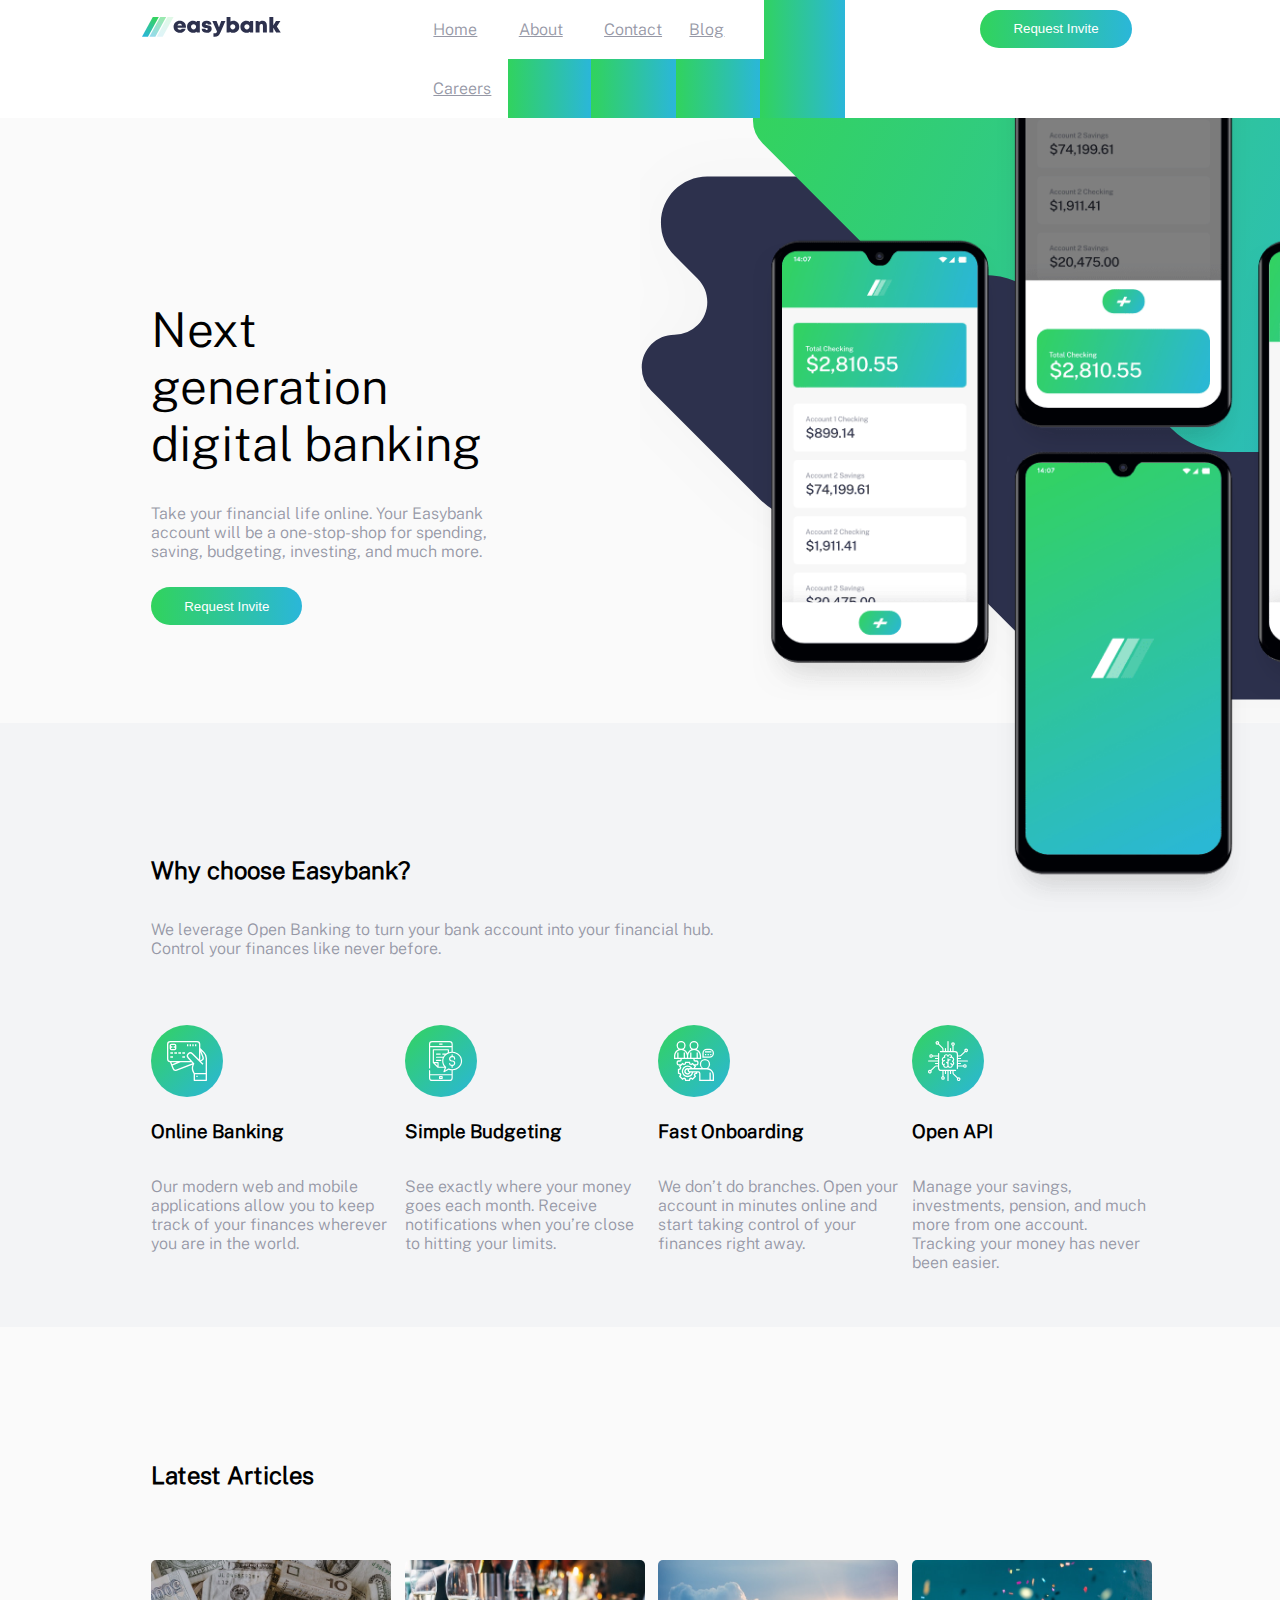
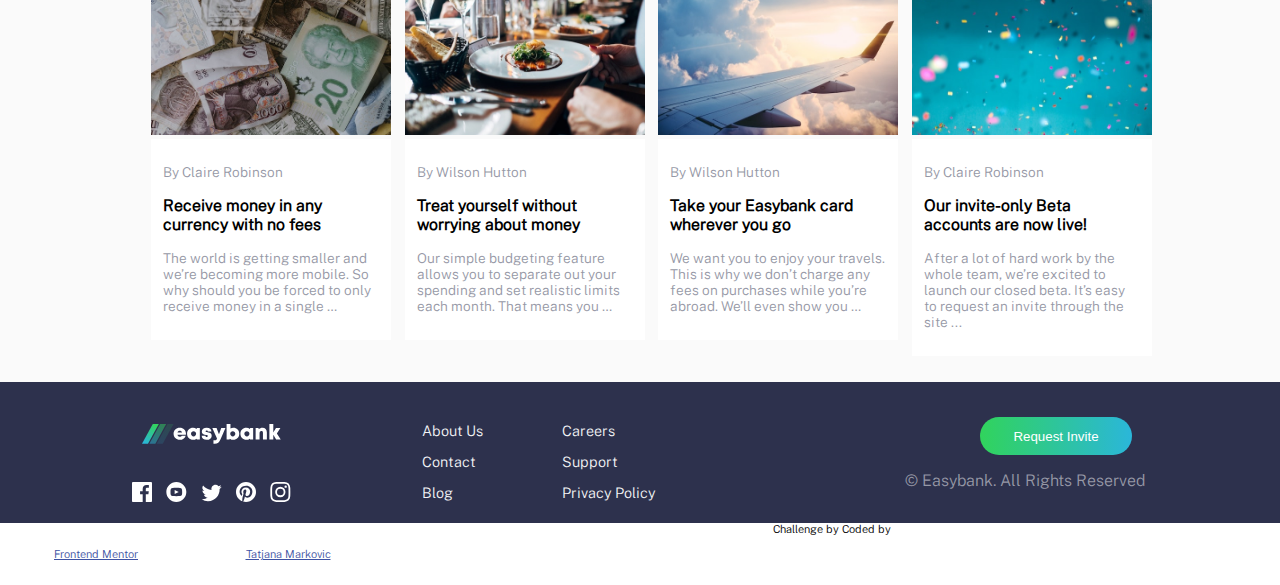
<file: index.html>
<!DOCTYPE html>
<html lang="en">
<head>
  <meta charset="UTF-8">
  <meta name="viewport" content="width=device-width, initial-scale=1.0"> <!-- displays site properly based on user's device -->

  <link rel="icon" type="image/png" sizes="32x32" href="./images/favicon-32x32.png">
  <link rel="stylesheet" href="main.css">
  <script type="text/javascript" src="js/openMenu.js"></script>
  <script type="text/javascript" src="js/closeMenu.js"></script>
  <title>Frontend Mentor | Easybank landing page</title>

  <!-- Feel free to remove these styles or customise in your own stylesheet 👍 -->
  <style>
    
  </style>
</head>
<body>
<div class="container">

  <!-----NAVIGATION------->
  <nav class="nav-flex-row">
    <div class="left" id="nav-left">
      <svg xmlns="http://www.w3.org/2000/svg" width="139" height="20"><defs><linearGradient id="a" x1="72.195%" x2="17.503%" y1="0%" y2="100%"><stop offset="0%" stop-color="#33D35E"/><stop offset="100%" stop-color="#2AB6D9"/></linearGradient></defs><g fill="none" fill-rule="evenodd"><path fill="#2D314D" fill-rule="nonzero" d="M37.754 15.847c2.852 0 5.152-1.622 5.952-4.216h-3.897c-.376.665-1.14 1.066-2.055 1.066-1.237 0-2.065-.674-2.32-1.978h8.44c.051-.352.081-.694.081-1.037 0-3.335-2.537-5.95-6.201-5.95-3.568 0-6.175 2.564-6.175 6.049 0 3.473 2.628 6.066 6.175 6.066zm2.344-7.297h-4.596c.317-1.129 1.11-1.749 2.252-1.749 1.181 0 2 .613 2.344 1.75zm10.946 7.296c1.32 0 2.5-.434 3.43-1.188l.336.804h3.027V4.093h-2.919l-.4.88c-.94-.775-2.135-1.222-3.474-1.222-3.476 0-5.961 2.505-5.961 6.026 0 3.533 2.485 6.07 5.961 6.07zm.524-3.467c-1.467 0-2.545-1.108-2.545-2.593 0-1.475 1.069-2.583 2.545-2.583 1.466 0 2.544 1.108 2.544 2.583 0 1.485-1.078 2.593-2.544 2.593zm13.123 3.467c3.02 0 5.025-1.554 5.025-3.93 0-2.883-2.387-3.256-4.183-3.575-1.08-.193-1.95-.344-1.95-.99 0-.527.422-.838 1.05-.838.71 0 1.197.337 1.197 1.063h3.667c-.044-2.303-1.92-3.843-4.816-3.843-2.912 0-4.854 1.47-4.854 3.75 0 2.757 2.337 3.289 4.1 3.574 1.092.181 1.952.368 1.952 1.024 0 .587-.543.88-1.116.88-.742 0-1.32-.383-1.32-1.214h-3.77c.036 2.463 1.919 4.1 5.018 4.1zm8.1 3.858c2.936 0 4.344-1.257 5.877-4.736l4.764-10.863h-4.206l-2.249 6.263-2.412-6.263H70.31l4.698 10.43c-.53 1.414-.983 1.804-2.48 1.804H71.45v3.365h1.341zm18.504-3.858c3.5 0 5.973-2.515 5.973-6.048S94.796 3.75 91.295 3.75a5.332 5.332 0 00-2.825.784V0H84.6v15.474h2.897l.37-.844c.923.771 2.102 1.216 3.428 1.216zm-.523-3.467c-1.467 0-2.545-1.108-2.545-2.58 0-1.486 1.078-2.594 2.545-2.594 1.466 0 2.544 1.108 2.544 2.593 0 1.473-1.087 2.58-2.544 2.58zm13.598 3.467c1.32 0 2.5-.434 3.43-1.188l.336.804h3.027V4.093h-2.918l-.401.88c-.939-.775-2.135-1.222-3.474-1.222-3.476 0-5.96 2.505-5.96 6.026 0 3.533 2.484 6.07 5.96 6.07zm.524-3.467c-1.467 0-2.545-1.108-2.545-2.593 0-1.475 1.07-2.583 2.545-2.583 1.467 0 2.545 1.108 2.545 2.583 0 1.485-1.078 2.593-2.545 2.593zm12.653 3.095V9.403c0-1.447.702-2.3 1.923-2.3.986 0 1.483.657 1.483 1.98v6.39h3.915V8.543c0-2.897-1.733-4.773-4.373-4.773-1.47 0-2.733.565-3.58 1.508l-.537-1.172h-2.747v11.369h3.916zm13.748 0v-4.808l2.848 4.808h4.616l-3.902-5.95 3.543-5.419h-4.397l-2.708 4.454V0h-3.916v15.474h3.916z"/><g fill="url(#a)"><path d="M10.802 0L0 19.704h5.986L16.789 0z"/><path opacity=".5" d="M18.171 0L7.368 19.704h5.986L24.157 0z"/>
        <path opacity=".15" d="M25.539 0L14.737 19.704h5.986L31.525 0z"/></g></g></svg>
    </div>
    <div id="nav-center">
      <a href="#">Home</a>
      <a href="#">About</a>
      <a href="#" >Contact</a>
      <a href="#" >Blog</a>
      <a href="#" >Careers</a>
    </div>
    <div class="nav right">
      <button>Request Invite</button>
    </div>
    <div onclick="openMenu()" class="hamburger">
      <svg xmlns="http://www.w3.org/2000/svg" width="24" height="11">
        <g fill="#2D314D" fill-rule="evenodd">
          <path d="M0 0h24v1H0zM0 5h24v1H0zM0 10h24v1H0z"/>
        </g>
    </svg>
    </div>
    <div onclick="closeMenu()" class="close">
      <svg xmlns="http://www.w3.org/2000/svg" width="18" height="19">
        <g fill="#2D314D" fill-rule="evenodd">
          <path d="M.868.661l16.97 16.97-.706.708L.162 1.369z"/>
          <path d="M.161 17.632L17.131.662l.708.706-16.97 16.97z"/>
        </g>
      </svg>
    </div>
  </nav> 
  
<!--------SECTION FIRST-------->
  <section class="section-first">
    <div class="section-first-div">
      <div class="section-first-div-content">
        <h1>Next generation digital banking</h1>
        <p>Take your financial life online. Your Easybank account will be a one-stop-shop 
          for spending, saving, budgeting, investing, and much more.</p>
        <button>  Request Invite</button>
      </div>  
    </div>
    <div class="section-first-div" id="section-first-div-img">
      <img class="section-first-img" src="./images/image-mockups.png">
     </div>    
  </section >
<!--------SECTION SECOND----------> 
  <section class="section-second">
    <div class="section-second-div">
      <div class="section-second-content1">
        <h2>Why choose Easybank?</h2>
      <p>
        We leverage Open Banking to turn your bank account into your financial hub.
         Control your finances like never before.    
      </p>
      </div>
    </div>

    <div class="section-second-div">

      <div class="section-second-content2">

        <div class="section-second-content">
          <div class="section-second-img">
            <img src="./images/icon-online.svg"/>
          </div>
          <h3>Online Banking</h3>
          <p>Our modern web and mobile applications allow you to keep track of your finances 
            wherever you are in the world.</p>
        </div>
        <div class="section-second-content">
          <div>
            <img src="./images/icon-budgeting.svg"/>
          </div>
          <h3>Simple Budgeting</h3>
          <p>
            See exactly where your money goes each month. Receive notifications when you’re 
            close to hitting your limits.</p>
        </div>
        <div class="section-second-content">
          <div>
            <img src="./images/icon-onboarding.svg"/>
          </div>
          <h3>Fast Onboarding</h3>
          <p>           
  We don’t do branches. Open your account in minutes online and start taking control 
  of your finances right away.
          </p>
        </div>
        <div class="section-second-content">
          <div>
            <img src="./images/icon-api.svg"/>
          </div>
          <h3>Open API</h3>
          <p>
            
  Manage your savings, investments, pension, and much more from one account. Tracking 
  your money has never been easier.
          </p>
        </div>
      </div>      
    </div>
  </section>
<!----------SECTION THRIRD--------->
  <section class="section-second" id="section-third">
    <div class="section-second-div">
      <div class="section-third-content1">
        <h2>Latest Articles</h2>      
      </div>
    </div>
    <div class="section-second-div" >

      <div class="section-third-content2">

        <div class="section-second-content third">
          <div>
            <img class="section-third-img" src="./images/image-currency.jpg"/>
          </div>
          <div class="section-third">
            <p>By Claire Robinson  </p>       
          
            <h3>Receive money in any currency with no fees</h3>
            <p>The world is getting smaller and we’re becoming more mobile. So why should you be 
            forced to only receive money in a single …</p>
          </div>  
        </div>

        <div class="section-second-content third">
          <div >
            <img class="section-third-img" src="./images/image-restaurant.jpg"/>
          </div>
          <div class="section-third">
            <p>By Wilson Hutton</p>  
            <h3>Treat yourself without worrying about money</h3>
            <p>
            Our simple budgeting feature allows you to separate out your spending and set 
            realistic limits each month. That means you …</p>
          </div>  
        </div>

        <div class="section-second-content third">
          <div>
            <img class="section-third-img" src="./images/image-plane.jpg"/>
          </div>
          <div class="section-third">
            <p>By Wilson Hutton</p>         
            <h3>Take your Easybank card wherever you go</h3>
            <p>           
            We want you to enjoy your travels. This is why we don’t charge any fees on purchases 
            while you’re abroad. We’ll even show you …
            </p>
          </div>  
        </div>
        <div class="section-second-content third">
          <div>
            <img class="section-third-img" src="./images/image-confetti.jpg"/>
          </div>
          <div class="section-third">
            <p>By Claire Robinson</p> 
  
            <h3>Our invite-only Beta accounts are now live!</h3>
            <p>After a lot of hard work by the whole team, we’re excited to launch our closed beta. 
            It’s easy to request an invite through the site ...
            </p>
          </div>  
        </div>
      </div>      
    </div>
  </section>

  <!----------FOOTER--------->
  <footer class="footer-flex-row">
    <div class="footer left ">
      
        <div>
         <svg xmlns="http://www.w3.org/2000/svg" width="139" height="20">
          <defs>
            <linearGradient id="a" x1="72.195%" x2="17.503%" y1="0%" y2="100%">
              <stop offset="0%" stop-color="#33D35E"/><stop offset="100%" stop-color="#2AB6D9"/>
            </linearGradient>
          </defs>
          <g fill="none" fill-rule="evenodd">
            <path fill="white" fill-rule="nonzero" d="M37.754 15.847c2.852 0 5.152-1.622 5.952-4.216h-3.897c-.376.665-1.14 1.066-2.055 1.066-1.237 0-2.065-.674-2.32-1.978h8.44c.051-.352.081-.694.081-1.037 0-3.335-2.537-5.95-6.201-5.95-3.568 0-6.175 2.564-6.175 6.049 0 3.473 2.628 6.066 6.175 6.066zm2.344-7.297h-4.596c.317-1.129 1.11-1.749 2.252-1.749 1.181 0 2 .613 2.344 1.75zm10.946 7.296c1.32 0 2.5-.434 3.43-1.188l.336.804h3.027V4.093h-2.919l-.4.88c-.94-.775-2.135-1.222-3.474-1.222-3.476 0-5.961 2.505-5.961 6.026 0 3.533 2.485 6.07 5.961 6.07zm.524-3.467c-1.467 0-2.545-1.108-2.545-2.593 0-1.475 1.069-2.583 2.545-2.583 1.466 0 2.544 1.108 2.544 2.583 0 1.485-1.078 2.593-2.544 2.593zm13.123 3.467c3.02 0 5.025-1.554 5.025-3.93 0-2.883-2.387-3.256-4.183-3.575-1.08-.193-1.95-.344-1.95-.99 0-.527.422-.838 1.05-.838.71 0 1.197.337 1.197 1.063h3.667c-.044-2.303-1.92-3.843-4.816-3.843-2.912 0-4.854 1.47-4.854 3.75 0 2.757 2.337 3.289 4.1 3.574 1.092.181 1.952.368 1.952 1.024 0 .587-.543.88-1.116.88-.742 0-1.32-.383-1.32-1.214h-3.77c.036 2.463 1.919 4.1 5.018 4.1zm8.1 3.858c2.936 0 4.344-1.257 5.877-4.736l4.764-10.863h-4.206l-2.249 6.263-2.412-6.263H70.31l4.698 10.43c-.53 1.414-.983 1.804-2.48 1.804H71.45v3.365h1.341zm18.504-3.858c3.5 0 5.973-2.515 5.973-6.048S94.796 3.75 91.295 3.75a5.332 5.332 0 00-2.825.784V0H84.6v15.474h2.897l.37-.844c.923.771 2.102 1.216 3.428 1.216zm-.523-3.467c-1.467 0-2.545-1.108-2.545-2.58 0-1.486 1.078-2.594 2.545-2.594 1.466 0 2.544 1.108 2.544 2.593 0 1.473-1.087 2.58-2.544 2.58zm13.598 3.467c1.32 0 2.5-.434 3.43-1.188l.336.804h3.027V4.093h-2.918l-.401.88c-.939-.775-2.135-1.222-3.474-1.222-3.476 0-5.96 2.505-5.96 6.026 0 3.533 2.484 6.07 5.96 6.07zm.524-3.467c-1.467 0-2.545-1.108-2.545-2.593 0-1.475 1.07-2.583 2.545-2.583 1.467 0 2.545 1.108 2.545 2.583 0 1.485-1.078 2.593-2.545 2.593zm12.653 3.095V9.403c0-1.447.702-2.3 1.923-2.3.986 0 1.483.657 1.483 1.98v6.39h3.915V8.543c0-2.897-1.733-4.773-4.373-4.773-1.47 0-2.733.565-3.58 1.508l-.537-1.172h-2.747v11.369h3.916zm13.748 0v-4.808l2.848 4.808h4.616l-3.902-5.95 3.543-5.419h-4.397l-2.708 4.454V0h-3.916v15.474h3.916z"/>
            <g fill="url(#a)">
              <path d="M10.802 0L0 19.704h5.986L16.789 0z"/>
              <path opacity=".5" d="M18.171 0L7.368 19.704h5.986L24.157 0z"/>
              <path opacity=".15" d="M25.539 0L14.737 19.704h5.986L31.525 0z"/>
            </g>
          </g>  
        </svg>
        </div>
        <div class="footer-left-images">
          <svg xmlns="http://www.w3.org/2000/svg" width="20" height="20">
            <path fill="#FFF" d="M18.896 0H1.104C.494 0 0 .494 0 1.104v17.793C0 19.506.494 20 1.104 20h9.58v-7.745H8.076V9.237h2.606V7.01c0-2.583 1.578-3.99 3.883-3.99 1.104 0 2.052.082 2.329.119v2.7h-1.598c-1.254 0-1.496.597-1.496 1.47v1.928h2.989l-.39 3.018h-2.6V20h5.098c.608 0 1.102-.494 1.102-1.104V1.104C20 .494 19.506 0 18.896 0z"/>
          </svg>
          <svg xmlns="http://www.w3.org/2000/svg" width="21" height="20"><path fill="#FFF" d="M10.333 0c-5.522 0-10 4.478-10 10 0 5.523 4.478 10 10 10 5.523 0 10-4.477 10-10 0-5.522-4.477-10-10-10zm3.701 14.077c-1.752.12-5.653.12-7.402 0C4.735 13.947 4.514 13.018 4.5 10c.014-3.024.237-3.947 2.132-4.077 1.749-.12 5.651-.12 7.402 0 1.898.13 2.118 1.059 2.133 4.077-.015 3.024-.238 3.947-2.133 4.077zM8.667 8.048l4.097 1.949-4.097 1.955V8.048z"/>
          </svg>
          <svg xmlns="http://www.w3.org/2000/svg" width="21" height="18"><path fill="#FFF" d="M20.667 2.797a8.192 8.192 0 01-2.357.646 4.11 4.11 0 001.804-2.27 8.22 8.22 0 01-2.606.996A4.096 4.096 0 0014.513.873c-2.649 0-4.595 2.472-3.997 5.038a11.648 11.648 0 01-8.457-4.287 4.109 4.109 0 001.27 5.478A4.086 4.086 0 011.47 6.59c-.045 1.901 1.317 3.68 3.29 4.075a4.113 4.113 0 01-1.853.07 4.106 4.106 0 003.834 2.85 8.25 8.25 0 01-6.075 1.7 11.616 11.616 0 006.29 1.843c7.618 0 11.922-6.434 11.662-12.205a8.354 8.354 0 002.048-2.124z"/>
          </svg>
          <svg xmlns="http://www.w3.org/2000/svg" width="20" height="20"><path fill="#FFF" d="M10 0C4.478 0 0 4.477 0 10c0 4.237 2.636 7.855 6.356 9.312-.088-.791-.167-2.005.035-2.868.182-.78 1.172-4.97 1.172-4.97s-.299-.6-.299-1.486c0-1.39.806-2.428 1.81-2.428.852 0 1.264.64 1.264 1.408 0 .858-.545 2.14-.828 3.33-.236.995.5 1.807 1.48 1.807 1.778 0 3.144-1.874 3.144-4.58 0-2.393-1.72-4.068-4.177-4.068-2.845 0-4.515 2.135-4.515 4.34 0 .859.331 1.781.745 2.281a.3.3 0 01.069.288l-.278 1.133c-.044.183-.145.223-.335.134-1.249-.581-2.03-2.407-2.03-3.874 0-3.154 2.292-6.052 6.608-6.052 3.469 0 6.165 2.473 6.165 5.776 0 3.447-2.173 6.22-5.19 6.22-1.013 0-1.965-.525-2.291-1.148l-.623 2.378c-.226.869-.835 1.958-1.244 2.621.937.29 1.931.446 2.962.446 5.522 0 10-4.477 10-10S15.522 0 10 0z"/>
          </svg>
          <svg xmlns="http://www.w3.org/2000/svg" width="21" height="20"><path fill="#FFF" d="M10.333 1.802c2.67 0 2.987.01 4.042.059 2.71.123 3.976 1.409 4.1 4.099.048 1.054.057 1.37.057 4.04 0 2.672-.01 2.988-.058 4.042-.124 2.687-1.386 3.975-4.099 4.099-1.055.048-1.37.058-4.042.058-2.67 0-2.986-.01-4.04-.058-2.717-.124-3.976-1.416-4.1-4.1-.048-1.054-.058-1.37-.058-4.041 0-2.67.01-2.986.058-4.04.124-2.69 1.387-3.977 4.1-4.1 1.054-.048 1.37-.058 4.04-.058zm0-1.802C7.618 0 7.278.012 6.211.06 2.579.227.56 2.242.394 5.877.345 6.944.334 7.284.334 10s.011 3.057.06 4.123c.166 3.632 2.181 5.65 5.816 5.817 1.068.048 1.408.06 4.123.06 2.716 0 3.057-.012 4.124-.06 3.628-.167 5.651-2.182 5.816-5.817.049-1.066.06-1.407.06-4.123s-.011-3.056-.06-4.122C20.11 2.249 18.093.228 14.458.06 13.39.01 13.049 0 10.333 0zm0 4.865a5.135 5.135 0 100 10.27 5.135 5.135 0 000-10.27zm0 8.468a3.333 3.333 0 110-6.666 3.333 3.333 0 010 6.666zm5.339-9.87a1.2 1.2 0 10-.001 2.4 1.2 1.2 0 000-2.4z"/>
          </svg>
        </div>
      
    </div>
      <div class="footer center footer-flex-row">
        <div class="footer-center-content">
          <p>About Us</p>
          <p>Contact</p>
          <p>Blog</p>
        </div>
        <div class="footer-center-content ">
          <p>Careers</p>
          <p>Support</p>
          <p>Privacy Policy</p>
        </div>
      </div>
    
    <div class="footer right">
      <div>
        <button>Request Invite</button>
        

        <p>© Easybank. All Rights Reserved</p>
        
      </div>  
      
    </div>
    
  </footer>
  <div class="attribution">
    Challenge by 
    <a href="https://www.frontendmentor.io?ref=challenge" target="_blank">Frontend Mentor</a>
    Coded by <a href="https://github.com/tatjama" target="_blank">Tatjana Markovic</a>
    
  </div>
</div>
  
  
</body>
</html>
</file>
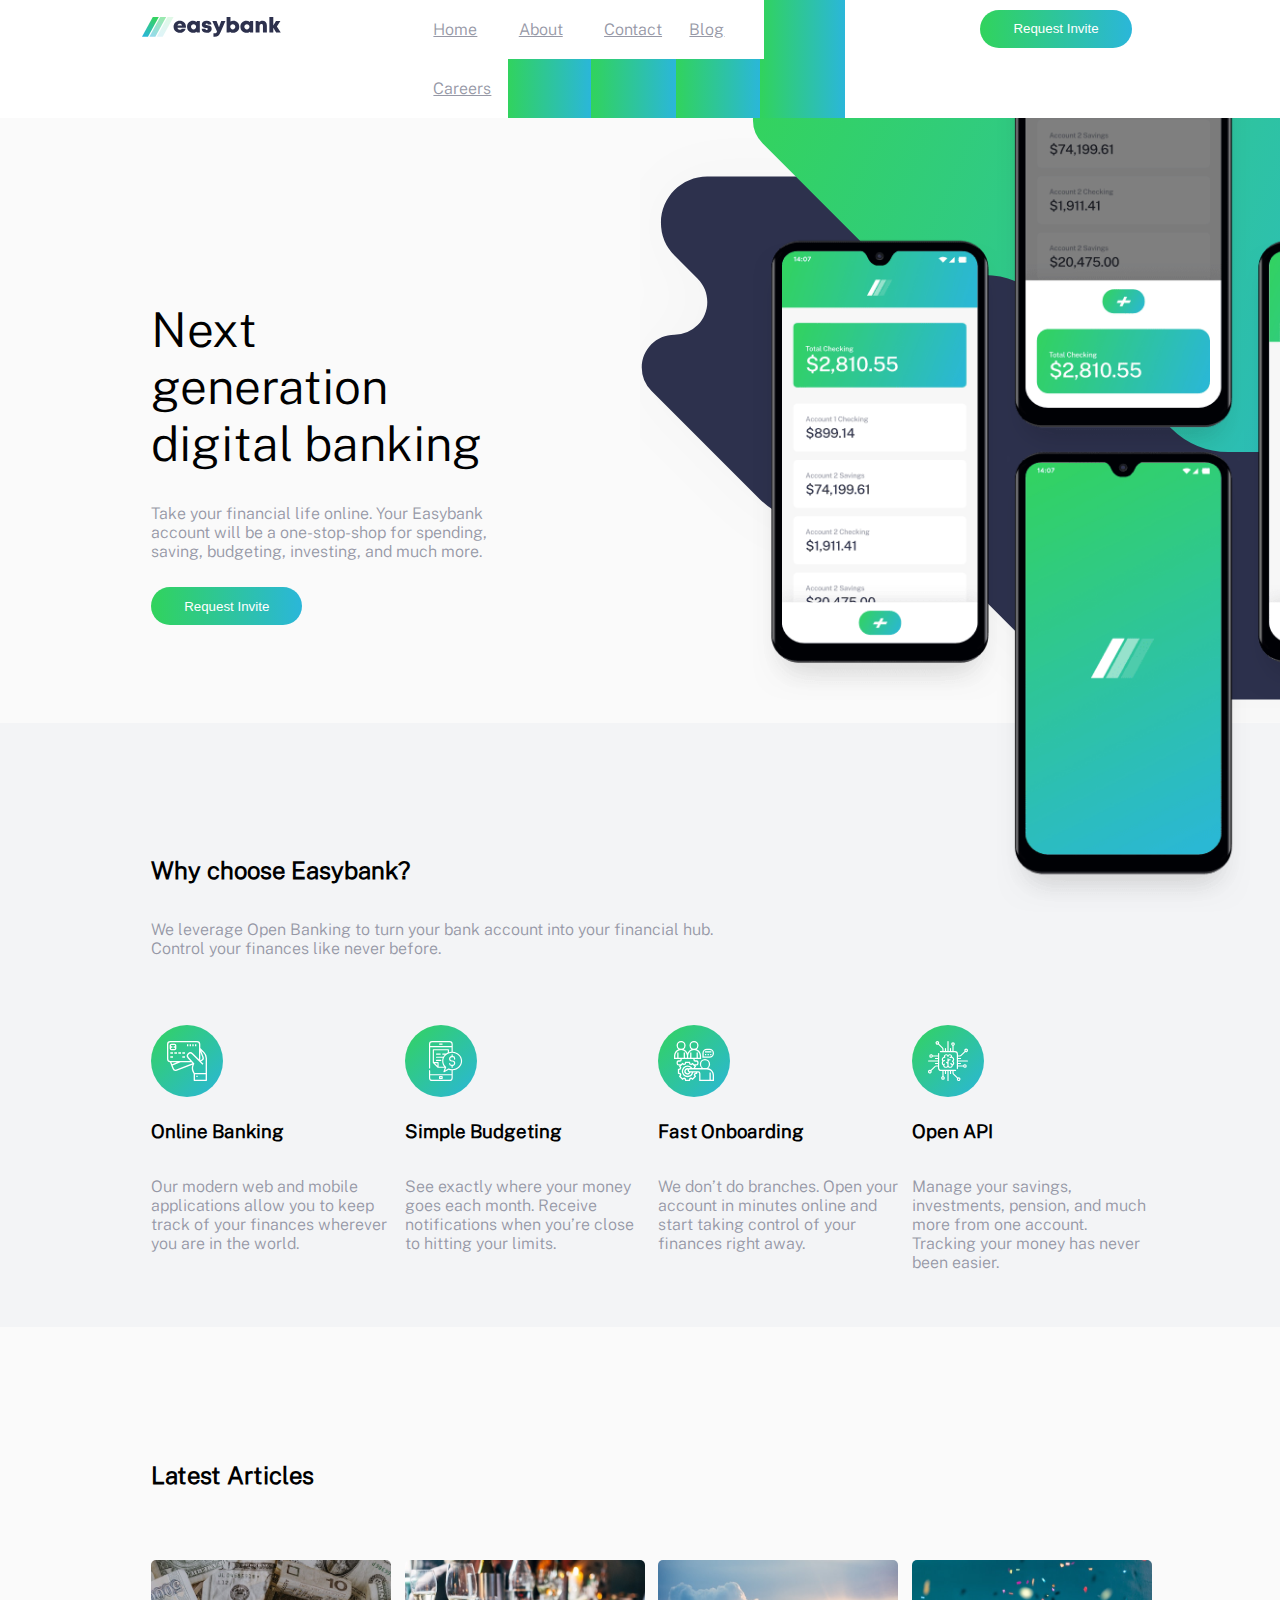
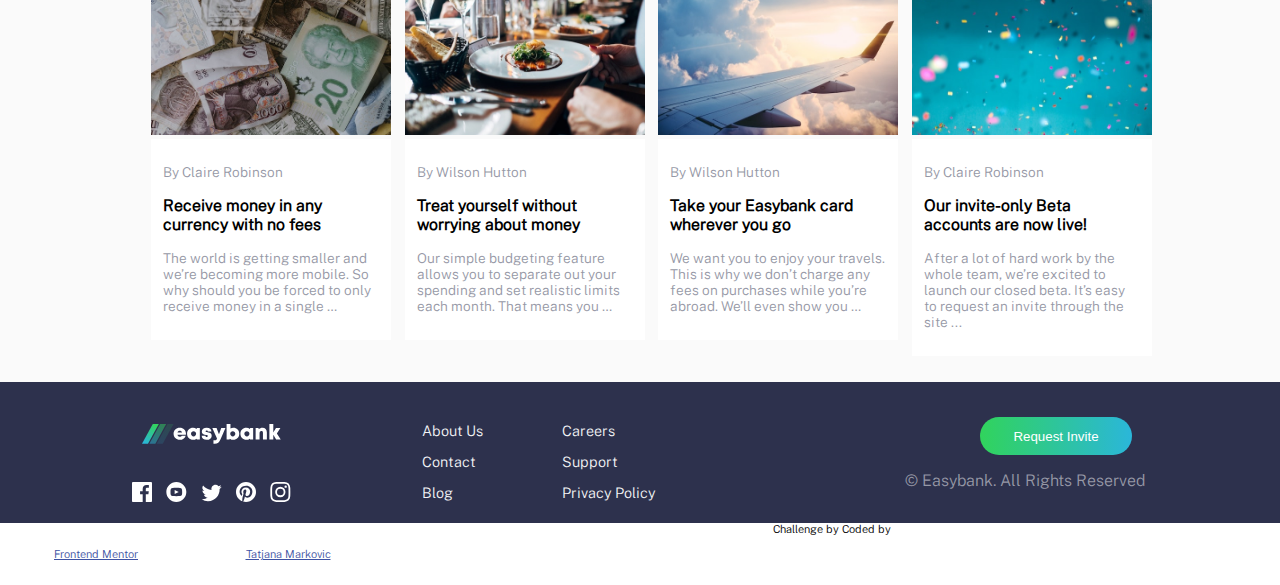
<file: easybank-landing-page-master/index.html>
<!DOCTYPE html>
<html lang="en">
<head>
  <meta charset="UTF-8">
  <meta name="viewport" content="width=device-width, initial-scale=1.0"> <!-- displays site properly based on user's device -->

  <link rel="icon" type="image/png" sizes="32x32" href="./images/favicon-32x32.png">
  <link rel="stylesheet" href="main.css">
  <script type="text/javascript" src="js/openMenu.js"></script>
  <script type="text/javascript" src="js/closeMenu.js"></script>
  <title>Frontend Mentor | Easybank landing page</title>

  <!-- Feel free to remove these styles or customise in your own stylesheet 👍 -->
  <style>
    
  </style>
</head>
<body>
<div class="container">

  <!-----NAVIGATION------->
  <nav class="nav-flex-row">
    <div class="left" id="nav-left">
      <svg xmlns="http://www.w3.org/2000/svg" width="139" height="20"><defs><linearGradient id="a" x1="72.195%" x2="17.503%" y1="0%" y2="100%"><stop offset="0%" stop-color="#33D35E"/><stop offset="100%" stop-color="#2AB6D9"/></linearGradient></defs><g fill="none" fill-rule="evenodd"><path fill="#2D314D" fill-rule="nonzero" d="M37.754 15.847c2.852 0 5.152-1.622 5.952-4.216h-3.897c-.376.665-1.14 1.066-2.055 1.066-1.237 0-2.065-.674-2.32-1.978h8.44c.051-.352.081-.694.081-1.037 0-3.335-2.537-5.95-6.201-5.95-3.568 0-6.175 2.564-6.175 6.049 0 3.473 2.628 6.066 6.175 6.066zm2.344-7.297h-4.596c.317-1.129 1.11-1.749 2.252-1.749 1.181 0 2 .613 2.344 1.75zm10.946 7.296c1.32 0 2.5-.434 3.43-1.188l.336.804h3.027V4.093h-2.919l-.4.88c-.94-.775-2.135-1.222-3.474-1.222-3.476 0-5.961 2.505-5.961 6.026 0 3.533 2.485 6.07 5.961 6.07zm.524-3.467c-1.467 0-2.545-1.108-2.545-2.593 0-1.475 1.069-2.583 2.545-2.583 1.466 0 2.544 1.108 2.544 2.583 0 1.485-1.078 2.593-2.544 2.593zm13.123 3.467c3.02 0 5.025-1.554 5.025-3.93 0-2.883-2.387-3.256-4.183-3.575-1.08-.193-1.95-.344-1.95-.99 0-.527.422-.838 1.05-.838.71 0 1.197.337 1.197 1.063h3.667c-.044-2.303-1.92-3.843-4.816-3.843-2.912 0-4.854 1.47-4.854 3.75 0 2.757 2.337 3.289 4.1 3.574 1.092.181 1.952.368 1.952 1.024 0 .587-.543.88-1.116.88-.742 0-1.32-.383-1.32-1.214h-3.77c.036 2.463 1.919 4.1 5.018 4.1zm8.1 3.858c2.936 0 4.344-1.257 5.877-4.736l4.764-10.863h-4.206l-2.249 6.263-2.412-6.263H70.31l4.698 10.43c-.53 1.414-.983 1.804-2.48 1.804H71.45v3.365h1.341zm18.504-3.858c3.5 0 5.973-2.515 5.973-6.048S94.796 3.75 91.295 3.75a5.332 5.332 0 00-2.825.784V0H84.6v15.474h2.897l.37-.844c.923.771 2.102 1.216 3.428 1.216zm-.523-3.467c-1.467 0-2.545-1.108-2.545-2.58 0-1.486 1.078-2.594 2.545-2.594 1.466 0 2.544 1.108 2.544 2.593 0 1.473-1.087 2.58-2.544 2.58zm13.598 3.467c1.32 0 2.5-.434 3.43-1.188l.336.804h3.027V4.093h-2.918l-.401.88c-.939-.775-2.135-1.222-3.474-1.222-3.476 0-5.96 2.505-5.96 6.026 0 3.533 2.484 6.07 5.96 6.07zm.524-3.467c-1.467 0-2.545-1.108-2.545-2.593 0-1.475 1.07-2.583 2.545-2.583 1.467 0 2.545 1.108 2.545 2.583 0 1.485-1.078 2.593-2.545 2.593zm12.653 3.095V9.403c0-1.447.702-2.3 1.923-2.3.986 0 1.483.657 1.483 1.98v6.39h3.915V8.543c0-2.897-1.733-4.773-4.373-4.773-1.47 0-2.733.565-3.58 1.508l-.537-1.172h-2.747v11.369h3.916zm13.748 0v-4.808l2.848 4.808h4.616l-3.902-5.95 3.543-5.419h-4.397l-2.708 4.454V0h-3.916v15.474h3.916z"/><g fill="url(#a)"><path d="M10.802 0L0 19.704h5.986L16.789 0z"/><path opacity=".5" d="M18.171 0L7.368 19.704h5.986L24.157 0z"/>
        <path opacity=".15" d="M25.539 0L14.737 19.704h5.986L31.525 0z"/></g></g></svg>
    </div>
    <div id="nav-center">
      <a href="#">Home</a>
      <a href="#">About</a>
      <a href="#" >Contact</a>
      <a href="#" >Blog</a>
      <a href="#" >Careers</a>
    </div>
    <div class="nav right">
      <button>Request Invite</button>
    </div>
    <div onclick="openMenu()" class="hamburger">
      <svg xmlns="http://www.w3.org/2000/svg" width="24" height="11">
        <g fill="#2D314D" fill-rule="evenodd">
          <path d="M0 0h24v1H0zM0 5h24v1H0zM0 10h24v1H0z"/>
        </g>
    </svg>
    </div>
    <div onclick="closeMenu()" class="close">
      <svg xmlns="http://www.w3.org/2000/svg" width="18" height="19">
        <g fill="#2D314D" fill-rule="evenodd">
          <path d="M.868.661l16.97 16.97-.706.708L.162 1.369z"/>
          <path d="M.161 17.632L17.131.662l.708.706-16.97 16.97z"/>
        </g>
      </svg>
    </div>
  </nav> 
  
<!--------SECTION FIRST-------->
  <section class="section-first">
    <div class="section-first-div">
      <div class="section-first-div-content">
        <h1>Next generation digital banking</h1>
        <p>Take your financial life online. Your Easybank account will be a one-stop-shop 
          for spending, saving, budgeting, investing, and much more.</p>
        <button>  Request Invite</button>
      </div>  
    </div>
    <div class="section-first-div" id="section-first-div-img">
      <img class="section-first-img" src="./images/image-mockups.png">
     </div>    
  </section >
<!--------SECTION SECOND----------> 
  <section class="section-second">
    <div class="section-second-div">
      <div class="section-second-content1">
        <h2>Why choose Easybank?</h2>
      <p>
        We leverage Open Banking to turn your bank account into your financial hub.
         Control your finances like never before.    
      </p>
      </div>
    </div>

    <div class="section-second-div">

      <div class="section-second-content2">

        <div class="section-second-content">
          <div class="section-second-img">
            <img src="./images/icon-online.svg"/>
          </div>
          <h3>Online Banking</h3>
          <p>Our modern web and mobile applications allow you to keep track of your finances 
            wherever you are in the world.</p>
        </div>
        <div class="section-second-content">
          <div>
            <img src="./images/icon-budgeting.svg"/>
          </div>
          <h3>Simple Budgeting</h3>
          <p>
            See exactly where your money goes each month. Receive notifications when you’re 
            close to hitting your limits.</p>
        </div>
        <div class="section-second-content">
          <div>
            <img src="./images/icon-onboarding.svg"/>
          </div>
          <h3>Fast Onboarding</h3>
          <p>           
  We don’t do branches. Open your account in minutes online and start taking control 
  of your finances right away.
          </p>
        </div>
        <div class="section-second-content">
          <div>
            <img src="./images/icon-api.svg"/>
          </div>
          <h3>Open API</h3>
          <p>
            
  Manage your savings, investments, pension, and much more from one account. Tracking 
  your money has never been easier.
          </p>
        </div>
      </div>      
    </div>
  </section>
<!----------SECTION THRIRD--------->
  <section class="section-second" id="section-third">
    <div class="section-second-div">
      <div class="section-third-content1">
        <h2>Latest Articles</h2>      
      </div>
    </div>
    <div class="section-second-div" >

      <div class="section-third-content2">

        <div class="section-second-content third">
          <div>
            <img class="section-third-img" src="./images/image-currency.jpg"/>
          </div>
          <div class="section-third">
            <p>By Claire Robinson  </p>       
          
            <h3>Receive money in any currency with no fees</h3>
            <p>The world is getting smaller and we’re becoming more mobile. So why should you be 
            forced to only receive money in a single …</p>
          </div>  
        </div>

        <div class="section-second-content third">
          <div >
            <img class="section-third-img" src="./images/image-restaurant.jpg"/>
          </div>
          <div class="section-third">
            <p>By Wilson Hutton</p>  
            <h3>Treat yourself without worrying about money</h3>
            <p>
            Our simple budgeting feature allows you to separate out your spending and set 
            realistic limits each month. That means you …</p>
          </div>  
        </div>

        <div class="section-second-content third">
          <div>
            <img class="section-third-img" src="./images/image-plane.jpg"/>
          </div>
          <div class="section-third">
            <p>By Wilson Hutton</p>         
            <h3>Take your Easybank card wherever you go</h3>
            <p>           
            We want you to enjoy your travels. This is why we don’t charge any fees on purchases 
            while you’re abroad. We’ll even show you …
            </p>
          </div>  
        </div>
        <div class="section-second-content third">
          <div>
            <img class="section-third-img" src="./images/image-confetti.jpg"/>
          </div>
          <div class="section-third">
            <p>By Claire Robinson</p> 
  
            <h3>Our invite-only Beta accounts are now live!</h3>
            <p>After a lot of hard work by the whole team, we’re excited to launch our closed beta. 
            It’s easy to request an invite through the site ...
            </p>
          </div>  
        </div>
      </div>      
    </div>
  </section>

  <!----------FOOTER--------->
  <footer class="footer-flex-row">
    <div class="footer left ">
      
        <div>
         <svg xmlns="http://www.w3.org/2000/svg" width="139" height="20">
          <defs>
            <linearGradient id="a" x1="72.195%" x2="17.503%" y1="0%" y2="100%">
              <stop offset="0%" stop-color="#33D35E"/><stop offset="100%" stop-color="#2AB6D9"/>
            </linearGradient>
          </defs>
          <g fill="none" fill-rule="evenodd">
            <path fill="white" fill-rule="nonzero" d="M37.754 15.847c2.852 0 5.152-1.622 5.952-4.216h-3.897c-.376.665-1.14 1.066-2.055 1.066-1.237 0-2.065-.674-2.32-1.978h8.44c.051-.352.081-.694.081-1.037 0-3.335-2.537-5.95-6.201-5.95-3.568 0-6.175 2.564-6.175 6.049 0 3.473 2.628 6.066 6.175 6.066zm2.344-7.297h-4.596c.317-1.129 1.11-1.749 2.252-1.749 1.181 0 2 .613 2.344 1.75zm10.946 7.296c1.32 0 2.5-.434 3.43-1.188l.336.804h3.027V4.093h-2.919l-.4.88c-.94-.775-2.135-1.222-3.474-1.222-3.476 0-5.961 2.505-5.961 6.026 0 3.533 2.485 6.07 5.961 6.07zm.524-3.467c-1.467 0-2.545-1.108-2.545-2.593 0-1.475 1.069-2.583 2.545-2.583 1.466 0 2.544 1.108 2.544 2.583 0 1.485-1.078 2.593-2.544 2.593zm13.123 3.467c3.02 0 5.025-1.554 5.025-3.93 0-2.883-2.387-3.256-4.183-3.575-1.08-.193-1.95-.344-1.95-.99 0-.527.422-.838 1.05-.838.71 0 1.197.337 1.197 1.063h3.667c-.044-2.303-1.92-3.843-4.816-3.843-2.912 0-4.854 1.47-4.854 3.75 0 2.757 2.337 3.289 4.1 3.574 1.092.181 1.952.368 1.952 1.024 0 .587-.543.88-1.116.88-.742 0-1.32-.383-1.32-1.214h-3.77c.036 2.463 1.919 4.1 5.018 4.1zm8.1 3.858c2.936 0 4.344-1.257 5.877-4.736l4.764-10.863h-4.206l-2.249 6.263-2.412-6.263H70.31l4.698 10.43c-.53 1.414-.983 1.804-2.48 1.804H71.45v3.365h1.341zm18.504-3.858c3.5 0 5.973-2.515 5.973-6.048S94.796 3.75 91.295 3.75a5.332 5.332 0 00-2.825.784V0H84.6v15.474h2.897l.37-.844c.923.771 2.102 1.216 3.428 1.216zm-.523-3.467c-1.467 0-2.545-1.108-2.545-2.58 0-1.486 1.078-2.594 2.545-2.594 1.466 0 2.544 1.108 2.544 2.593 0 1.473-1.087 2.58-2.544 2.58zm13.598 3.467c1.32 0 2.5-.434 3.43-1.188l.336.804h3.027V4.093h-2.918l-.401.88c-.939-.775-2.135-1.222-3.474-1.222-3.476 0-5.96 2.505-5.96 6.026 0 3.533 2.484 6.07 5.96 6.07zm.524-3.467c-1.467 0-2.545-1.108-2.545-2.593 0-1.475 1.07-2.583 2.545-2.583 1.467 0 2.545 1.108 2.545 2.583 0 1.485-1.078 2.593-2.545 2.593zm12.653 3.095V9.403c0-1.447.702-2.3 1.923-2.3.986 0 1.483.657 1.483 1.98v6.39h3.915V8.543c0-2.897-1.733-4.773-4.373-4.773-1.47 0-2.733.565-3.58 1.508l-.537-1.172h-2.747v11.369h3.916zm13.748 0v-4.808l2.848 4.808h4.616l-3.902-5.95 3.543-5.419h-4.397l-2.708 4.454V0h-3.916v15.474h3.916z"/>
            <g fill="url(#a)">
              <path d="M10.802 0L0 19.704h5.986L16.789 0z"/>
              <path opacity=".5" d="M18.171 0L7.368 19.704h5.986L24.157 0z"/>
              <path opacity=".15" d="M25.539 0L14.737 19.704h5.986L31.525 0z"/>
            </g>
          </g>  
        </svg>
        </div>
        <div class="footer-left-images">
          <svg xmlns="http://www.w3.org/2000/svg" width="20" height="20">
            <path fill="#FFF" d="M18.896 0H1.104C.494 0 0 .494 0 1.104v17.793C0 19.506.494 20 1.104 20h9.58v-7.745H8.076V9.237h2.606V7.01c0-2.583 1.578-3.99 3.883-3.99 1.104 0 2.052.082 2.329.119v2.7h-1.598c-1.254 0-1.496.597-1.496 1.47v1.928h2.989l-.39 3.018h-2.6V20h5.098c.608 0 1.102-.494 1.102-1.104V1.104C20 .494 19.506 0 18.896 0z"/>
          </svg>
          <svg xmlns="http://www.w3.org/2000/svg" width="21" height="20"><path fill="#FFF" d="M10.333 0c-5.522 0-10 4.478-10 10 0 5.523 4.478 10 10 10 5.523 0 10-4.477 10-10 0-5.522-4.477-10-10-10zm3.701 14.077c-1.752.12-5.653.12-7.402 0C4.735 13.947 4.514 13.018 4.5 10c.014-3.024.237-3.947 2.132-4.077 1.749-.12 5.651-.12 7.402 0 1.898.13 2.118 1.059 2.133 4.077-.015 3.024-.238 3.947-2.133 4.077zM8.667 8.048l4.097 1.949-4.097 1.955V8.048z"/>
          </svg>
          <svg xmlns="http://www.w3.org/2000/svg" width="21" height="18"><path fill="#FFF" d="M20.667 2.797a8.192 8.192 0 01-2.357.646 4.11 4.11 0 001.804-2.27 8.22 8.22 0 01-2.606.996A4.096 4.096 0 0014.513.873c-2.649 0-4.595 2.472-3.997 5.038a11.648 11.648 0 01-8.457-4.287 4.109 4.109 0 001.27 5.478A4.086 4.086 0 011.47 6.59c-.045 1.901 1.317 3.68 3.29 4.075a4.113 4.113 0 01-1.853.07 4.106 4.106 0 003.834 2.85 8.25 8.25 0 01-6.075 1.7 11.616 11.616 0 006.29 1.843c7.618 0 11.922-6.434 11.662-12.205a8.354 8.354 0 002.048-2.124z"/>
          </svg>
          <svg xmlns="http://www.w3.org/2000/svg" width="20" height="20"><path fill="#FFF" d="M10 0C4.478 0 0 4.477 0 10c0 4.237 2.636 7.855 6.356 9.312-.088-.791-.167-2.005.035-2.868.182-.78 1.172-4.97 1.172-4.97s-.299-.6-.299-1.486c0-1.39.806-2.428 1.81-2.428.852 0 1.264.64 1.264 1.408 0 .858-.545 2.14-.828 3.33-.236.995.5 1.807 1.48 1.807 1.778 0 3.144-1.874 3.144-4.58 0-2.393-1.72-4.068-4.177-4.068-2.845 0-4.515 2.135-4.515 4.34 0 .859.331 1.781.745 2.281a.3.3 0 01.069.288l-.278 1.133c-.044.183-.145.223-.335.134-1.249-.581-2.03-2.407-2.03-3.874 0-3.154 2.292-6.052 6.608-6.052 3.469 0 6.165 2.473 6.165 5.776 0 3.447-2.173 6.22-5.19 6.22-1.013 0-1.965-.525-2.291-1.148l-.623 2.378c-.226.869-.835 1.958-1.244 2.621.937.29 1.931.446 2.962.446 5.522 0 10-4.477 10-10S15.522 0 10 0z"/>
          </svg>
          <svg xmlns="http://www.w3.org/2000/svg" width="21" height="20"><path fill="#FFF" d="M10.333 1.802c2.67 0 2.987.01 4.042.059 2.71.123 3.976 1.409 4.1 4.099.048 1.054.057 1.37.057 4.04 0 2.672-.01 2.988-.058 4.042-.124 2.687-1.386 3.975-4.099 4.099-1.055.048-1.37.058-4.042.058-2.67 0-2.986-.01-4.04-.058-2.717-.124-3.976-1.416-4.1-4.1-.048-1.054-.058-1.37-.058-4.041 0-2.67.01-2.986.058-4.04.124-2.69 1.387-3.977 4.1-4.1 1.054-.048 1.37-.058 4.04-.058zm0-1.802C7.618 0 7.278.012 6.211.06 2.579.227.56 2.242.394 5.877.345 6.944.334 7.284.334 10s.011 3.057.06 4.123c.166 3.632 2.181 5.65 5.816 5.817 1.068.048 1.408.06 4.123.06 2.716 0 3.057-.012 4.124-.06 3.628-.167 5.651-2.182 5.816-5.817.049-1.066.06-1.407.06-4.123s-.011-3.056-.06-4.122C20.11 2.249 18.093.228 14.458.06 13.39.01 13.049 0 10.333 0zm0 4.865a5.135 5.135 0 100 10.27 5.135 5.135 0 000-10.27zm0 8.468a3.333 3.333 0 110-6.666 3.333 3.333 0 010 6.666zm5.339-9.87a1.2 1.2 0 10-.001 2.4 1.2 1.2 0 000-2.4z"/>
          </svg>
        </div>
      
    </div>
      <div class="footer center footer-flex-row">
        <div class="footer-center-content">
          <p>About Us</p>
          <p>Contact</p>
          <p>Blog</p>
        </div>
        <div class="footer-center-content ">
          <p>Careers</p>
          <p>Support</p>
          <p>Privacy Policy</p>
        </div>
      </div>
    
    <div class="footer right">
      <div>
        <button>Request Invite</button>
        

        <p>© Easybank. All Rights Reserved</p>
        
      </div>  
      
    </div>
    
  </footer>
  <div class="attribution">
    Challenge by 
    <a href="https://www.frontendmentor.io?ref=challenge" target="_blank">Frontend Mentor</a>
    Coded by <a href="https://github.com/tatjama" target="_blank">Tatjana Markovic</a>
  </div>
</div>
  
  
</body>
</html>
</file>
<file: main.css>
@font-face{
    font-family: 'publicSans';
    src: url("./fonts/static/PublicSans-Light.ttf");
    font-size: 18px;
    font-weight: 300;
}
body{
    margin: 0%;
    box-sizing: border-box;
    /*width: 36cm;*/
    font-family: 'publicSans';
    font-size: 1rem;
    overflow-x: hidden;
    height: 100%;
}
.container{
    width: 100%;
    margin: 0%;
}
.attribution { 
    font-size: 11px; text-align: center;
 }
.attribution a { 
    color: hsl(228, 45%, 44%); 
    padding: 25px 0px;
    display: initial;
}
h1{
    font-size: 3rem;
    font-weight: 400;    
}
p{
    color: hsl(233, 8%, 62%);
    font-weight: 400;
}
button{
    background-image: linear-gradient(to right, hsl(136, 65%, 51%), hsl(192, 70%, 51%));
    background-color: hsl(136, 65%, 51%);
    border-radius: 20px;
    height: 1cm;
    width: 4cm;
    border: none;
    color: hsl(0, 0%, 100%);
    font-weight: 400;  
    cursor: pointer;    
    margin-top: 10px;   
}

/*********NAVIGATION**********/
nav{    
    width: 100%;
    background-color: hsl(0, 0%, 100%);
    position: relative;
    z-index: 2;    
}
a{
    display: block;
    float: left;
    padding: 20px 11px;
    width: 15%;    
    background-color: hsl(0, 0%, 100%);
    color: hsl(233, 8%, 62%);
    cursor: pointer;
}
/*****Gradient bottom border******/
#nav-center{    
    background-image: repeating-linear-gradient(90deg, hsl(136, 65%, 51%) 40%, hsl(192, 70%, 51%) 60%);   
    width: 33%;
}
a:hover{    
    padding-bottom: 15px;
}

.hamburger, .close{
    display: none;
}

@media screen and (max-width:400px){
    .nav-flex-row{
        height: 50px;
    }
    #nav-center, .nav.right{
        display: none;
    }
    #nav-center{
        flex-direction: column;
        background-image: none;        
        margin-top: 70px;
        width: 100%;
        position: relative;
        right: 120px;
        text-align: center;
    }
    a{
        color: hsl(233, 26%, 24%);
        width: 100%;
        font-weight: bold;
        font-size: 400;
        padding: 17px 65px;
    }
    a:first-child{
        border-top-left-radius: 5px;
        border-top-right-radius: 5px;
    }
    a:last-child{
        border-bottom-left-radius: 5px;
        border-bottom-right-radius: 5px;
    }
    .hamburger{
        display: initial;
        margin-left: 150px;
        margin-top: 20px;
    }
    .close{    
        padding-right: 30px;
        margin-top: 20px;
    }
    #nav-left{
        width: 50%;
    }
}

/*********SECTIONS**********/

section{   
    height: 16cm;
}

/*SECTION  FIRST*/
.section-first{
    display: flex;
    flex-direction: row;
    background-color: hsl(0, 0%, 98%);       
    flex-wrap: wrap;
}
.section-first-div{
    max-width: 50%;    
    display: flex;     
    align-items: center;
}
.section-first-div-content{
    width: 60%;
    font-family: 'publicSans';  
    margin: 4cm;    
}
#section-first-div-img{
    background-image: url("images/bg-intro-desktop.svg");    
    background-size: 160%;
    background-repeat: no-repeat;
    height: 100%;
    width: 100%;     
    background-position-x: -1.5cm; 
    background-position-y: -5cm;     
}
.section-first-img{
    position: relative;
    top: 1cm;
    left: 3cm;
    max-height: 24cm;    
}

/**********SECTION SECOND************/
.section-second{
    display: flex;
    flex-direction: column;
    background-color: hsl(220, 16%, 96%);
}
.section-second-content1, .section-third-content1{
    display: flex;
    flex-direction: column;
    margin: 3cm 0 0 4cm;
    width: 45%;
}
.section-second-content2, .section-third-content2{
    display: flex;
    flex-direction: row;
    margin: 0 0 0 4cm;
    justify-content: space-between;
    padding-right: 10%;
    padding-top: 4%;
}
.section-second-content{
    display: flex;
    flex-direction: column;
    width: 24%;    
}

/**********SECTION THIRD**********/
#section-third{
    background-color: hsl(0, 0%, 98%);
    padding-bottom: 50px;
}
.third{
    background-color: hsl(0, 0%, 100%);
}
.section-third-img{   
    border-top-left-radius: 5px; 
    border-top-right-radius: 5px;
    width: 100%;
    height: 175px;
}
.section-second-content.third{
    background-color:hsl(0, 0%, 98%);
}
.section-third{
    padding: 5%;
    font-size: 0.85rem;
    cursor: pointer;
    background-color: hsl(0, 0%, 100%);    
}
.section-third:hover{
    color: hsl(192, 70%, 51%);
}

@media screen and (max-width:400px){
    section{
        height: auto;
    }
    h1{
        font-size: 2.5rem;
    }
    h2{
        font-size: 2rem;
    }
    button{
        margin: 30px 80px;
    }
    .section-first{
        display: flex;
        flex-direction:column-reverse       
    }
    .section-first-div{
       max-width: 100%;
       margin: 0cm;
    }
    .section-first-div-content{
        margin: 0px;        
        padding: 0px 20px;
        width: 100%;
        text-align: center;
        font-size: 0.9rem;
    }
    #section-first-div-img{
        background-image: url('./images/bg-intro-mobile.svg');
        background-size: cover;        
        background-position-x: 0cm;
        background-position-y: -70px;
        margin-bottom: -130px;        
    }
    .section-first-img{
        max-width: 350px;
        max-height: auto;
        left: 0cm;
        top: -125px;
        padding-left: 15px;
    }    
    .section-second-content1, .section-third-content1{        
        margin: 0cm;
        padding: 15px;
        text-align: center;
        width: 90%;
    }
    .section-second-content{
        width: 100%;
        padding: 15px;  
              
    }    
    .section-second-content2{
        flex-direction: column;
        margin: 0cm;
        text-align: center;
    }    
    
    .section-third-content2{
        flex-direction: column;
        margin: 0cm;        
    }
}

/**********FOOTER******/
footer{       
    background-color: hsl(233, 26%, 24%);
    padding-top: 25px;    
}
.footer-flex-row, .nav-flex-row{
    display: flex;
    flex-direction: row;
} 
.left, .right, .center{
    width: 33%;    
}
.left{
    text-align: center;
}
.left svg{    
    padding:17px 5px;   
}
.footer-left-images svg{
    cursor: pointer;    
}
svg path:hover{
    fill: hsl(192, 70%, 51%);
}
.footer-center-content{    
    width: 33%;
}
.footer-center-content p{
    color: hsl(220, 16%, 96%);
    font-size: 0.9rem;
    cursor: pointer;
}
.footer-center-content p:hover{
    color: hsl(192, 70%, 51%);
}
.right{  
    text-align: center;
}
.right p{
    text-align:left;
    padding-left:60px;
}


@media screen and (max-width:400px){     
    
    .footer-flex-row{
        flex-direction: column;
    }
    .left, .right, .center{
        width: 100%;
    }
    .footer-center-content{
        width: 100%;
        text-align: center;
    }
}
</file>
<file: easybank-landing-page-master/main.css>
@font-face{
    font-family: 'publicSans';
    src: url("./fonts/static/PublicSans-Light.ttf");
    font-size: 18px;
    font-weight: 300;
}
body{
    margin: 0%;
    box-sizing: border-box;
    /*width: 36cm;*/
    font-family: 'publicSans';
    font-size: 1rem;
    overflow-x: hidden;
    height: 100%;
}
.container{
    width: 100%;
    margin: 0%;
}
.attribution { 
    font-size: 11px; text-align: center;
 }
.attribution a { 
    color: hsl(228, 45%, 44%); 
    padding: 25px 0px;
    display: initial;
}
h1{
    font-size: 3rem;
    font-weight: 400;    
}
p{
    color: hsl(233, 8%, 62%);
    font-weight: 400;
}
button{
    background-image: linear-gradient(to right, hsl(136, 65%, 51%), hsl(192, 70%, 51%));
    background-color: hsl(136, 65%, 51%);
    border-radius: 20px;
    height: 1cm;
    width: 4cm;
    border: none;
    color: hsl(0, 0%, 100%);
    font-weight: 400;  
    cursor: pointer;    
    margin-top: 10px;   
}

/*********NAVIGATION**********/
nav{    
    width: 100%;
    background-color: hsl(0, 0%, 100%);
    position: relative;
    z-index: 2;    
}
a{
    display: block;
    float: left;
    padding: 20px 11px;
    width: 15%;    
    background-color: hsl(0, 0%, 100%);
    color: hsl(233, 8%, 62%);
    cursor: pointer;
}
/*****Gradient bottom border******/
#nav-center{    
    background-image: repeating-linear-gradient(90deg, hsl(136, 65%, 51%) 40%, hsl(192, 70%, 51%) 60%);   
    width: 33%;
}
a:hover{    
    padding-bottom: 15px;
}

.hamburger, .close{
    display: none;
}

@media screen and (max-width:400px){
    .nav-flex-row{
        height: 50px;
    }
    #nav-center, .nav.right{
        display: none;
    }
    #nav-center{
        flex-direction: column;
        background-image: none;        
        margin-top: 70px;
        width: 100%;
        position: relative;
        right: 120px;
        text-align: center;
    }
    a{
        color: hsl(233, 26%, 24%);
        width: 100%;
        font-weight: bold;
        font-size: 400;
        padding: 17px 65px;
    }
    a:first-child{
        border-top-left-radius: 5px;
        border-top-right-radius: 5px;
    }
    a:last-child{
        border-bottom-left-radius: 5px;
        border-bottom-right-radius: 5px;
    }
    .hamburger{
        display: initial;
        margin-left: 150px;
        margin-top: 20px;
    }
    .close{    
        padding-right: 30px;
        margin-top: 20px;
    }
    #nav-left{
        width: 50%;
    }
}

/*********SECTIONS**********/

section{   
    height: 16cm;
}

/*SECTION  FIRST*/
.section-first{
    display: flex;
    flex-direction: row;
    background-color: hsl(0, 0%, 98%);       
    flex-wrap: wrap;
}
.section-first-div{
    max-width: 50%;    
    display: flex;     
    align-items: center;
}
.section-first-div-content{
    width: 60%;
    font-family: 'publicSans';  
    margin: 4cm;    
}
#section-first-div-img{
    background-image: url("images/bg-intro-desktop.svg");    
    background-size: 160%;
    background-repeat: no-repeat;
    height: 100%;
    width: 100%;     
    background-position-x: -1.5cm; 
    background-position-y: -5cm;     
}
.section-first-img{
    position: relative;
    top: 1cm;
    left: 3cm;
    max-height: 24cm;    
}

/**********SECTION SECOND************/
.section-second{
    display: flex;
    flex-direction: column;
    background-color: hsl(220, 16%, 96%);
}
.section-second-content1, .section-third-content1{
    display: flex;
    flex-direction: column;
    margin: 3cm 0 0 4cm;
    width: 45%;
}
.section-second-content2, .section-third-content2{
    display: flex;
    flex-direction: row;
    margin: 0 0 0 4cm;
    justify-content: space-between;
    padding-right: 10%;
    padding-top: 4%;
}
.section-second-content{
    display: flex;
    flex-direction: column;
    width: 24%;    
}

/**********SECTION THIRD**********/
#section-third{
    background-color: hsl(0, 0%, 98%);
    padding-bottom: 50px;
}
.third{
    background-color: hsl(0, 0%, 100%);
}
.section-third-img{   
    border-top-left-radius: 5px; 
    border-top-right-radius: 5px;
    width: 100%;
    height: 175px;
}
.section-second-content.third{
    background-color:hsl(0, 0%, 98%);
}
.section-third{
    padding: 5%;
    font-size: 0.85rem;
    cursor: pointer;
    background-color: hsl(0, 0%, 100%);    
}
.section-third:hover{
    color: hsl(192, 70%, 51%);
}

@media screen and (max-width:400px){
    section{
        height: auto;
    }
    h1{
        font-size: 2.5rem;
    }
    h2{
        font-size: 2rem;
    }
    button{
        margin: 30px 80px;
    }
    .section-first{
        display: flex;
        flex-direction:column-reverse       
    }
    .section-first-div{
       max-width: 100%;
       margin: 0cm;
    }
    .section-first-div-content{
        margin: 0px;        
        padding: 0px 20px;
        width: 100%;
        text-align: center;
        font-size: 0.9rem;
    }
    #section-first-div-img{
        background-image: url('./images/bg-intro-mobile.svg');
        background-size: cover;        
        background-position-x: 0cm;
        background-position-y: -70px;
        margin-bottom: -130px;        
    }
    .section-first-img{
        max-width: 350px;
        max-height: auto;
        left: 0cm;
        top: -125px;
        padding-left: 15px;
    }    
    .section-second-content1, .section-third-content1{        
        margin: 0cm;
        padding: 15px;
        text-align: center;
        width: 90%;
    }
    .section-second-content{
        width: 100%;
        padding: 15px;  
              
    }    
    .section-second-content2{
        flex-direction: column;
        margin: 0cm;
        text-align: center;
    }    
    
    .section-third-content2{
        flex-direction: column;
        margin: 0cm;        
    }
}

/**********FOOTER******/
footer{       
    background-color: hsl(233, 26%, 24%);
    padding-top: 25px;    
}
.footer-flex-row, .nav-flex-row{
    display: flex;
    flex-direction: row;
} 
.left, .right, .center{
    width: 33%;    
}
.left{
    text-align: center;
}
.left svg{    
    padding:17px 5px;   
}
.footer-left-images svg{
    cursor: pointer;    
}
svg path:hover{
    fill: hsl(192, 70%, 51%);
}
.footer-center-content{    
    width: 33%;
}
.footer-center-content p{
    color: hsl(220, 16%, 96%);
    font-size: 0.9rem;
    cursor: pointer;
}
.footer-center-content p:hover{
    color: hsl(192, 70%, 51%);
}
.right{  
    text-align: center;
}
.right p{
    text-align:left;
    padding-left:60px;
}


@media screen and (max-width:400px){     
    
    .footer-flex-row{
        flex-direction: column;
    }
    .left, .right, .center{
        width: 100%;
    }
    .footer-center-content{
        width: 100%;
        text-align: center;
    }
}
</file>
